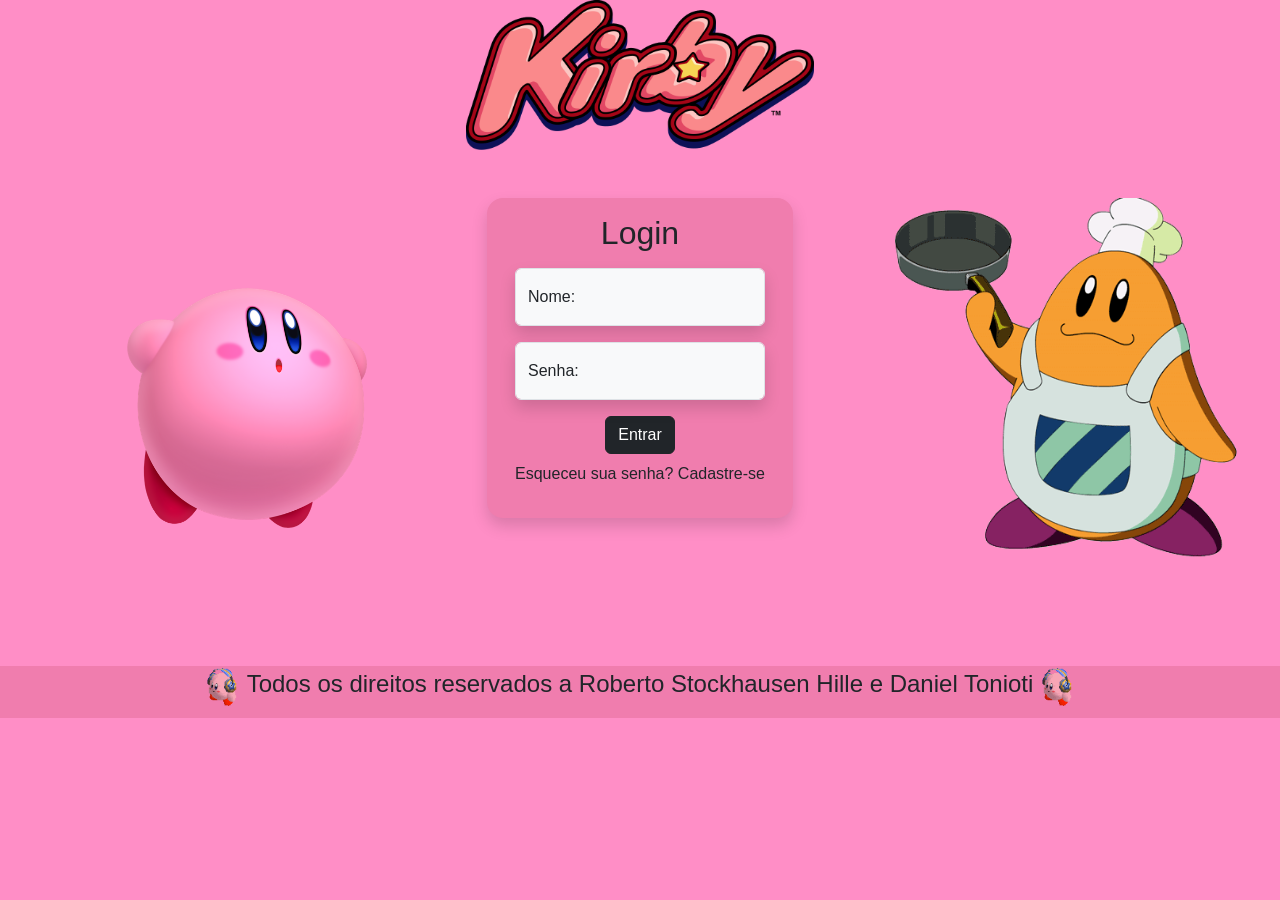
<file: index.html>
<html lang="en">

<head>
    <meta charset="UTF-8">
    <meta name="viewport" content="width=device-width, initial-scale=1.0">
    <title>Login Kirby</title>
    <link rel="icon" href="Assets/KirbongleIconKirby.png">
    <link rel="stylesheet" href="https://cdn.jsdelivr.net/npm/bootstrap@5.3.8/dist/css/bootstrap.min.css"
        integrity="sha384-sRIl4kxILFvY47J16cr9ZwB07vP4J8+LH7qKQnuqkuIAvNWLzeN8tE5YBujZqJLB" crossorigin="anonymous">
    <link rel="stylesheet" href="styles/style.css">
</head>

<body>
    <header>
        <nav class="nav justify-content-center mb-5 ">
            <img src="Assets/Kirby-Logo-New.svg.png" alt="Logo Kirby" id="KirbyLogo1">
        </nav>
    </header>

    <main class="justify-content-center d-flex mb-5  mt-5">
        <img class="FlyKirby" src="Assets/Kirby_historia.png" alt="FlyingKirby">
        <div class="justify-content-center mx--50">
            <div class="p-3  rounded-4 shadow  mx--5 corFundo">
                <form class="container-xxl" id="form-login">

                    <h2 class="text-center mb-3" id="LoginText">Login</h2>
                    <div class="form-floating">
                        <input type="text" placeholder="Ex:admin" id="userName" title="admin"
                            class="form-control shadow p-3 mb-3 bg-body-tertiary rounded" required>
                        <label for="userName">Nome:</label>
                    </div>
                    <div class="form-floating">
                        <input type="password" placeholder="1234" id="userPass" title="1234"
                            class="form-control shadow p-3 mb-3 bg-body-tertiary rounded" required>
                        <label for="userPass">Senha:</label>
                    </div>
                    <div>
                        <button class="btn btn-dark vstack gap-2 mb-2 mx-auto d-flex" type="submit"
                            id="ButtonLogin">Entrar</button>
                    </div>
                    <div id="mensagem"></div>
                    <div id="toggle">
                        <p>Esqueceu sua senha? Cadastre-se</p>
                    </div>
                </form>
            </div>
            <script src="Scripts/ScriptLogin.js"></script>
        </div>
        <img class="Kawasaki" src="Assets/Kawasaki.png" alt="Kawasaki">
    </main>
    <footer class="d-flex justify-content-center gap-2">
        <img src="Assets/Kirby_esperando.gif" alt="kirby" class="Kirby_espera">
        <p class="fs-4">Todos os direitos reservados a Roberto Stockhausen Hille e Daniel Tonioti</p><img
            src="Assets/Kirby_esperando.gif" alt="Kirby esperando" class="Kirby_espera">
    </footer>
</body>

</html>
</file>
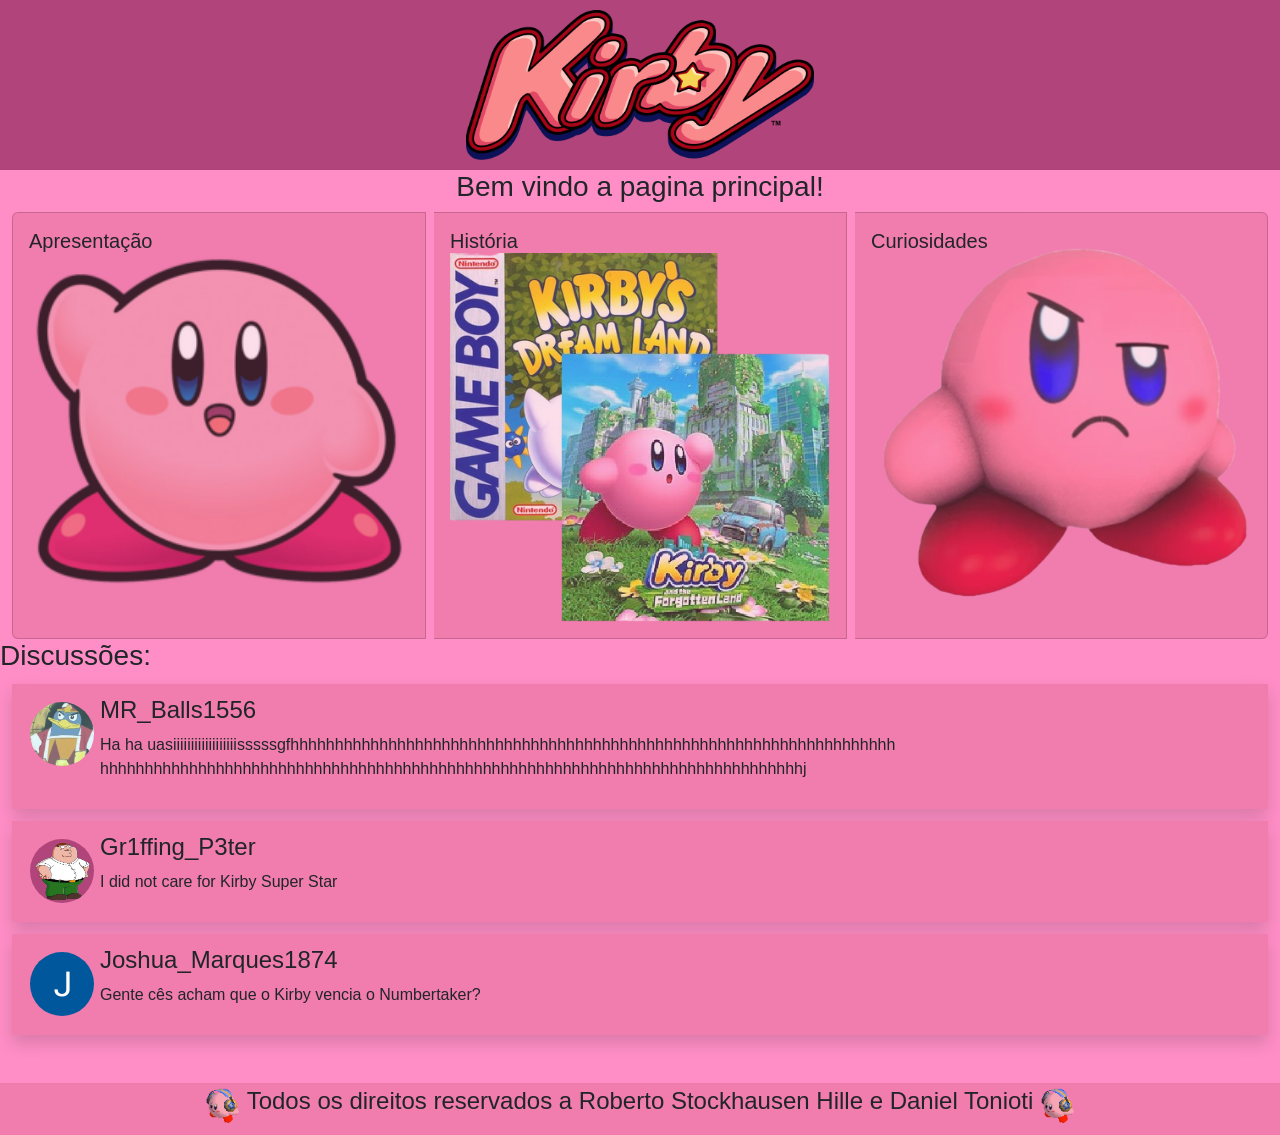
<file: forum.html>
<html lang="en">

<head>
  <meta charset="UTF-8">
  <meta name="viewport" content="width=device-width, initial-scale=1.0">
  <title> Home Page Kirby</title>
  <link rel="icon" href="Assets/KirbongleIconKirby.png">
  <link rel="stylesheet" href="https://cdn.jsdelivr.net/npm/bootstrap@5.3.8/dist/css/bootstrap.min.css"
    integrity="sha384-sRIl4kxILFvY47J16cr9ZwB07vP4J8+LH7qKQnuqkuIAvNWLzeN8tE5YBujZqJLB" crossorigin="anonymous">
  <link rel="stylesheet" href="styles/style.css">
</head>

<body>
  <header>
    <nav class="nav justify-content-center darkpink DistBottom">
      <img src="Assets/Kirby-Logo-New.svg.png" alt="Logo Kirby" id="KirbyLogo2">
    </nav>
  </header>
  <h3 class="justify-content-center d-flex ">Bem vindo a pagina principal!</h3>
  <main class="justify-content-center mb-5">
    <div class="gap-3 mt-2 d-flex">
      <div class="container-xxl justify-content-center">
        <div class="card-group gap-2">

          <div class="card corFundo zoom-image" id="togglePresentation">
            <img src="Assets/Kirby_Acenando.png" class="card-img p-3 mt-4 opacity-75" alt="Apresentação">
            <div class="card-img-overlay">
              <h5 class="card-title">Apresentação</h5>
            </div>
          </div>

          <div class="card corFundo zoom-image" id="toggleHistory">
            <img src="Assets/Timeline-removebg-preview.png" class="card-img p-3 mt-4 opacity-75" alt="História">
            <div class="card-img-overlay">
              <h5 class="card-title">História</h5>
            </div>
          </div>

          <div class="card corFundo zoom-image" id="toggleCuriosity">
            <img src="Assets/kirby_duvidando.png" class="card-img p-3 mt-2 opacity-75" alt="Curiosidades">
            <div class="card-img-overlay">
              <h5 class="card-title">Curiosidades</h5>
            </div>
          </div>

        </div>
      </div>
    </div>
    <h3> Discussões: </h3>
    <div class="comment corFundo shadow">
      <div class="flex">
      <img class="ProfilePic" src="Assets/dedede.png" alt="">
      <div>
      <h4> MR_Balls1556 </h4>
      <p> Ha ha uasiiiiiiiiiiiiiiiiiisssssgfhhhhhhhhhhhhhhhhhhhhhhhhhhhhhhhhhhhhhhhhhhhhhhhhhhhhhhhhhhhhhhhhhhhh hhhhhhhhhhhhhhhhhhhhhhhhhhhhhhhhhhhhhhhhhhhhhhhhhhhhhhhhhhhhhhhhhhhhhhhhhhhhhhhj</p>
      </div>
      </div>
    </div>
    <div class="comment corFundo shadow">
      <div class="flex">
      <img class="ProfilePic" src="Assets/Peter_Griffin.png" alt="">
      <div>
      <h4> Gr1ffing_P3ter </h4>
      <p> I did not care for Kirby Super Star </p>
      </div>
      </div>
    </div>
    <div class="comment corFundo shadow">
      <div class="flex">
      <img class="ProfilePic" src="Assets/JprofilePIC.png" alt="">
      <div>
      <h4> Joshua_Marques1874 </h4>
      <p> Gente cês acham que o Kirby vencia o Numbertaker? </p>
      </div>
      </div>
    </div>
    <script src="Scripts/ScriptForum.js"></script>
  </main>
  <footer class="d-flex justify-content-center gap-2">
    <img src="Assets/Kirby_esperando.gif" alt="kirby" class="Kirby_espera">
    <p class="fs-4">Todos os direitos reservados a Roberto Stockhausen Hille e Daniel Tonioti</p><img
      src="Assets/Kirby_esperando.gif" alt="Kirby esperando" class="Kirby_espera">
  </footer>
</body>

</html>
</file>
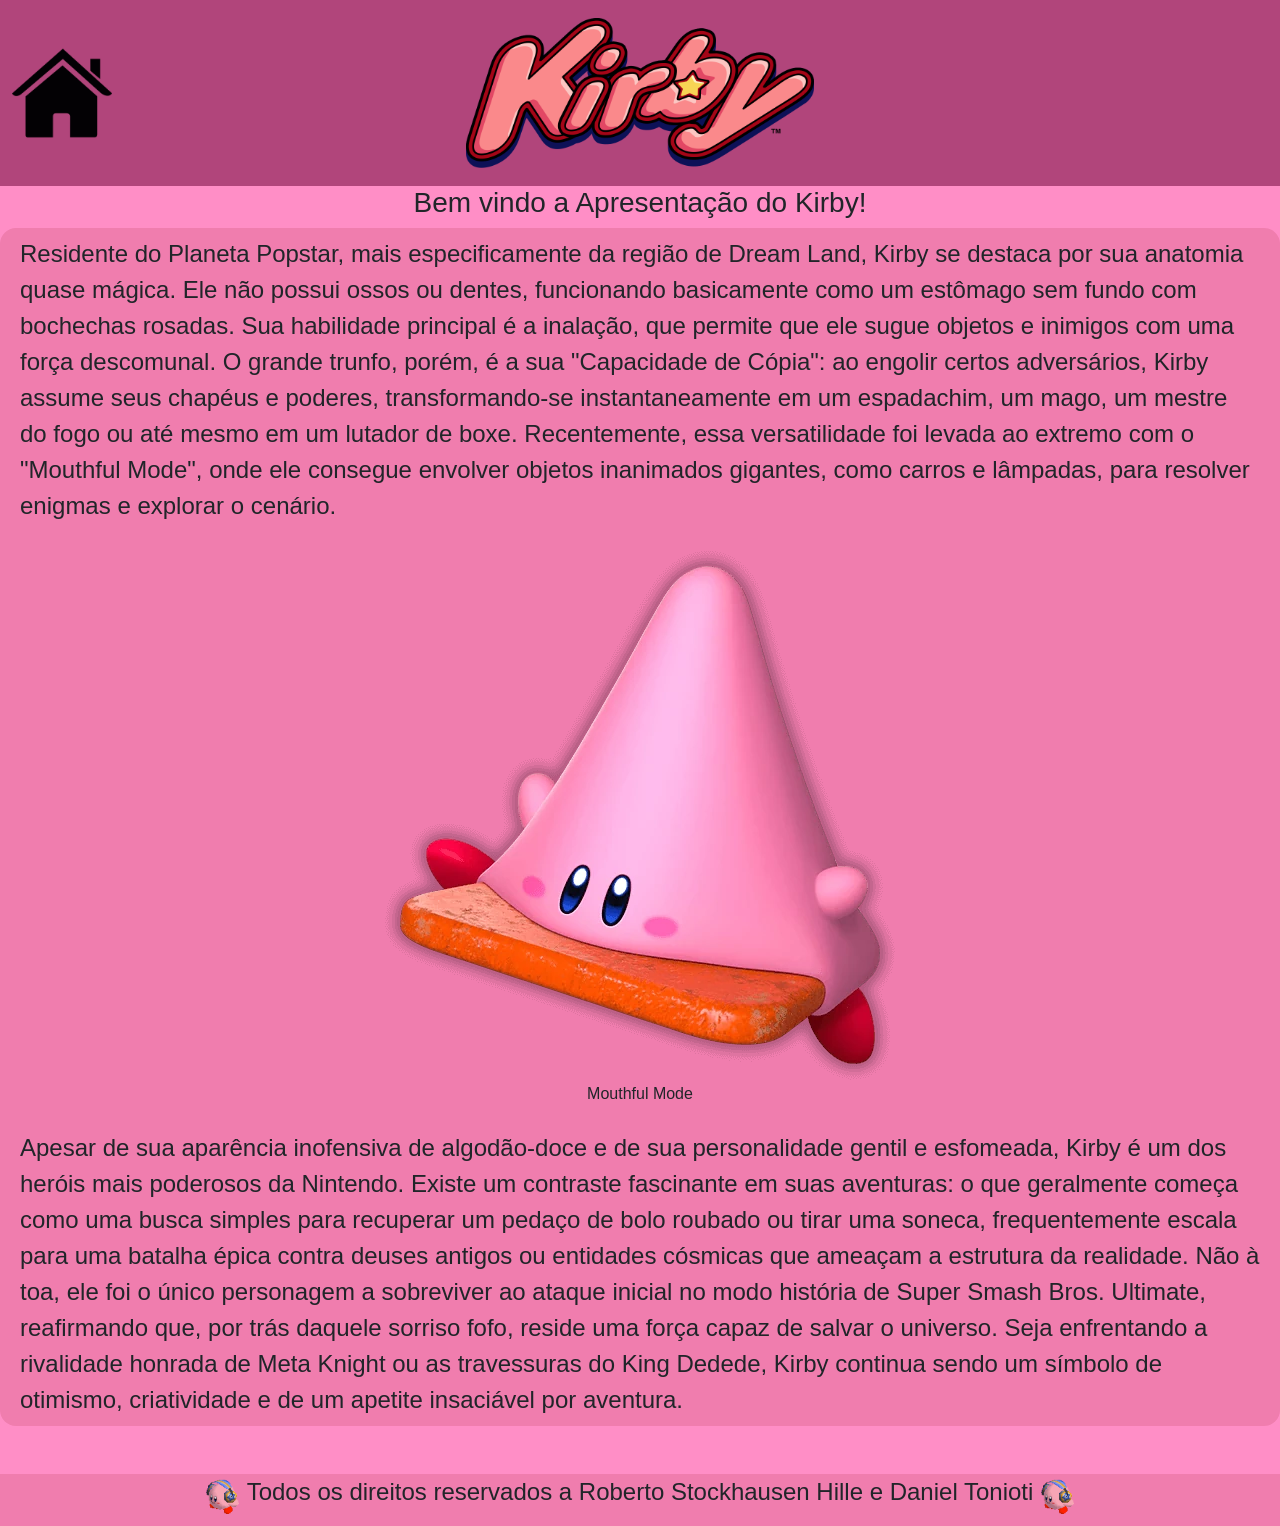
<file: KirbyApresentacao.html>
<html lang="en">

<head>
    <meta charset="UTF-8">
    <meta name="viewport" content="width=device-width, initial-scale=1.0">
    <title>Document</title>
    <link rel="icon" href="Assets/KirbongleIconKirby.png">
    <link rel="stylesheet" href="https://cdn.jsdelivr.net/npm/bootstrap@5.3.8/dist/css/bootstrap.min.css"
        integrity="sha384-sRIl4kxILFvY47J16cr9ZwB07vP4J8+LH7qKQnuqkuIAvNWLzeN8tE5YBujZqJLB" crossorigin="anonymous">
    <link rel="stylesheet" href="styles/style.css">
</head>

<body>
    <header>
        <nav class="nav darkpink DistBottom py-2 w-100">
            <div class="container-fluid">
                <div class="row align-items-center">

                    <div class="col-4 text-start">
                        <a href="forum.html">
                            <img src="Assets/homePageIcon.png" alt="Home" class="HomePageBack">
                        </a>
                    </div>

                    <div class="col-4 text-center">
                        <img src="Assets/Kirby-Logo-New.svg.png" alt="Logo Kirby" id="KirbyLogo2" class="img-fluid">
                    </div>

                    <div class="col-4"></div>

                </div>
            </div>
        </nav>

    </header>
    <h3 class="justify-content-center d-flex ">Bem vindo a Apresentação do Kirby!</h3>
    <main>
        <div class="justify-content-center container-xxl mt-2 mb-5 corFundo rounded-4 fs-4">
            <p class="p-2">Residente do Planeta Popstar, mais especificamente da região de Dream Land, Kirby se destaca
                por sua anatomia
                quase mágica. Ele não possui ossos ou dentes, funcionando basicamente como um estômago sem fundo com
                bochechas rosadas. Sua habilidade principal é a inalação, que permite que ele sugue objetos e inimigos
                com
                uma força descomunal. O grande trunfo, porém, é a sua "Capacidade de Cópia": ao engolir certos
                adversários,
                Kirby assume seus chapéus e poderes, transformando-se instantaneamente em um espadachim, um mago, um
                mestre
                do fogo ou até mesmo em um lutador de boxe. Recentemente, essa versatilidade foi levada ao extremo com o
                "Mouthful Mode", onde ele consegue envolver objetos inanimados gigantes, como carros e lâmpadas, para
                resolver enigmas e explorar o cenário.</p>
            <img src="Assets/Cone_Mouth.webp" alt="Kirby Cone Mouth" class="justify-content-center d-flex mx-auto">
            <p class="text-center fs-6">Mouthful Mode</p>
            <p class="p-2 mt-3">
                Apesar de sua aparência inofensiva de algodão-doce e de sua personalidade gentil e esfomeada, Kirby é um
                dos heróis mais poderosos da Nintendo. Existe um contraste fascinante em suas aventuras: o que
                geralmente começa como uma busca simples para recuperar um pedaço de bolo roubado ou tirar uma soneca,
                frequentemente escala para uma batalha épica contra deuses antigos ou entidades cósmicas que ameaçam a
                estrutura da realidade. Não à toa, ele foi o único personagem a sobreviver ao ataque inicial no modo
                história de Super Smash Bros. Ultimate, reafirmando que, por trás daquele sorriso fofo, reside uma força
                capaz de salvar o universo. Seja enfrentando a rivalidade honrada de Meta Knight ou as travessuras do
                King Dedede, Kirby continua sendo um símbolo de otimismo, criatividade e de um apetite insaciável por
                aventura.
            </p>
        </div>
    </main>
    <footer class="d-flex justify-content-center gap-2">
        <img src="Assets/Kirby_esperando.gif" alt="kirby" class="Kirby_espera">
        <p class="fs-4">Todos os direitos reservados a Roberto Stockhausen Hille e Daniel Tonioti</p><img
            src="Assets/Kirby_esperando.gif" alt="Kirby esperando" class="Kirby_espera">
    </footer>
</body>

</html>
</file>
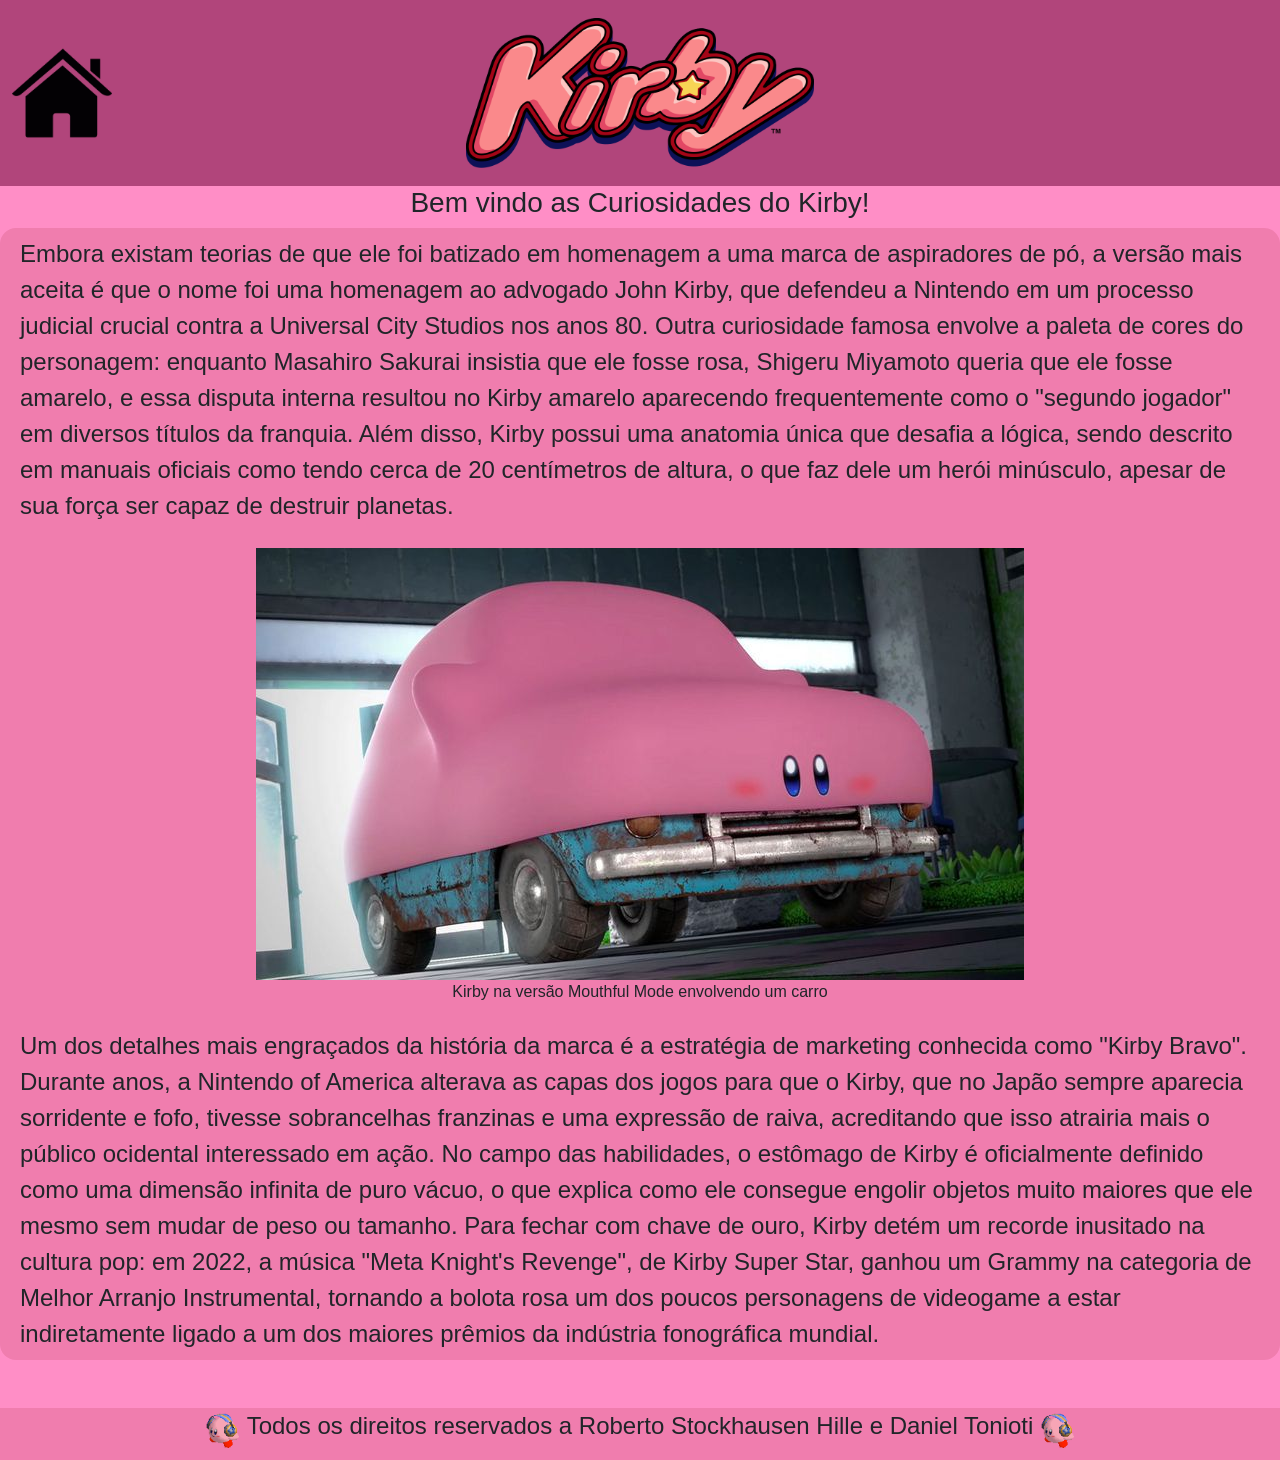
<file: KirbyCuriosidades.html>
<html lang="en">

<head>
    <meta charset="UTF-8">
    <meta name="viewport" content="width=device-width, initial-scale=1.0">
    <title>Document</title>
    <link rel="icon" href="Assets/KirbongleIconKirby.png">
    <link rel="stylesheet" href="https://cdn.jsdelivr.net/npm/bootstrap@5.3.8/dist/css/bootstrap.min.css"
        integrity="sha384-sRIl4kxILFvY47J16cr9ZwB07vP4J8+LH7qKQnuqkuIAvNWLzeN8tE5YBujZqJLB" crossorigin="anonymous">
    <link rel="stylesheet" href="styles/style.css">
</head>

<body>
    <header>
        <nav class="nav darkpink DistBottom py-2 w-100">
            <div class="container-fluid">
                <div class="row align-items-center">

                    <div class="col-4 text-start">
                        <a href="forum.html">
                            <img src="Assets/homePageIcon.png" alt="Home" class="HomePageBack">
                        </a>
                    </div>

                    <div class="col-4 text-center">
                        <img src="Assets/Kirby-Logo-New.svg.png" alt="Logo Kirby" id="KirbyLogo2" class="img-fluid">
                    </div>

                    <div class="col-4"></div>

                </div>
            </div>
        </nav>

    </header>
    <h3 class="justify-content-center d-flex ">Bem vindo as Curiosidades do Kirby!</h3>
    <main>
        <div class="justify-content-center container-xxl mt-2 mb-5 corFundo rounded-4 fs-4">
            <p class="p-2">Embora existam teorias de que ele foi batizado em homenagem a uma marca de aspiradores de pó,
                a versão mais aceita é que o nome foi uma homenagem ao advogado John Kirby, que defendeu a Nintendo em
                um processo judicial crucial contra a Universal City Studios nos anos 80. Outra curiosidade famosa
                envolve a paleta de cores do personagem: enquanto Masahiro Sakurai insistia que ele fosse rosa, Shigeru
                Miyamoto queria que ele fosse amarelo, e essa disputa interna resultou no Kirby amarelo aparecendo
                frequentemente como o "segundo jogador" em diversos títulos da franquia. Além disso, Kirby possui uma
                anatomia única que desafia a lógica, sendo descrito em manuais oficiais como tendo cerca de 20
                centímetros de altura, o que faz dele um herói minúsculo, apesar de sua força ser capaz de destruir
                planetas.</p>
            <img src="Assets/KirbyCarro.jpeg" alt="Kirby Cone Mouth" class="justify-content-center d-flex mx-auto">
            <p class="text-center fs-6">Kirby na versão Mouthful Mode envolvendo um carro</p>
            </p>
            <p class="p-2 mt-3">
                Um dos detalhes mais engraçados da história da marca é a estratégia de marketing conhecida como "Kirby
                Bravo". Durante anos, a Nintendo of America alterava as capas dos jogos para que o Kirby, que no Japão
                sempre aparecia sorridente e fofo, tivesse sobrancelhas franzinas e uma expressão de raiva, acreditando
                que isso atrairia mais o público ocidental interessado em ação. No campo das habilidades, o estômago de
                Kirby é oficialmente definido como uma dimensão infinita de puro vácuo, o que explica como ele consegue
                engolir objetos muito maiores que ele mesmo sem mudar de peso ou tamanho. Para fechar com chave de ouro,
                Kirby detém um recorde inusitado na cultura pop: em 2022, a música "Meta Knight's Revenge", de Kirby
                Super Star, ganhou um Grammy na categoria de Melhor Arranjo Instrumental, tornando a bolota rosa um dos
                poucos personagens de videogame a estar indiretamente ligado a um dos maiores prêmios da indústria
                fonográfica mundial.
            </p>
        </div>
    </main>
    <footer class="d-flex justify-content-center gap-2">
        <img src="Assets/Kirby_esperando.gif" alt="kirby" class="Kirby_espera">
        <p class="fs-4">Todos os direitos reservados a Roberto Stockhausen Hille e Daniel Tonioti</p><img
            src="Assets/Kirby_esperando.gif" alt="Kirby esperando" class="Kirby_espera">
    </footer>
</body>

</html>
</file>
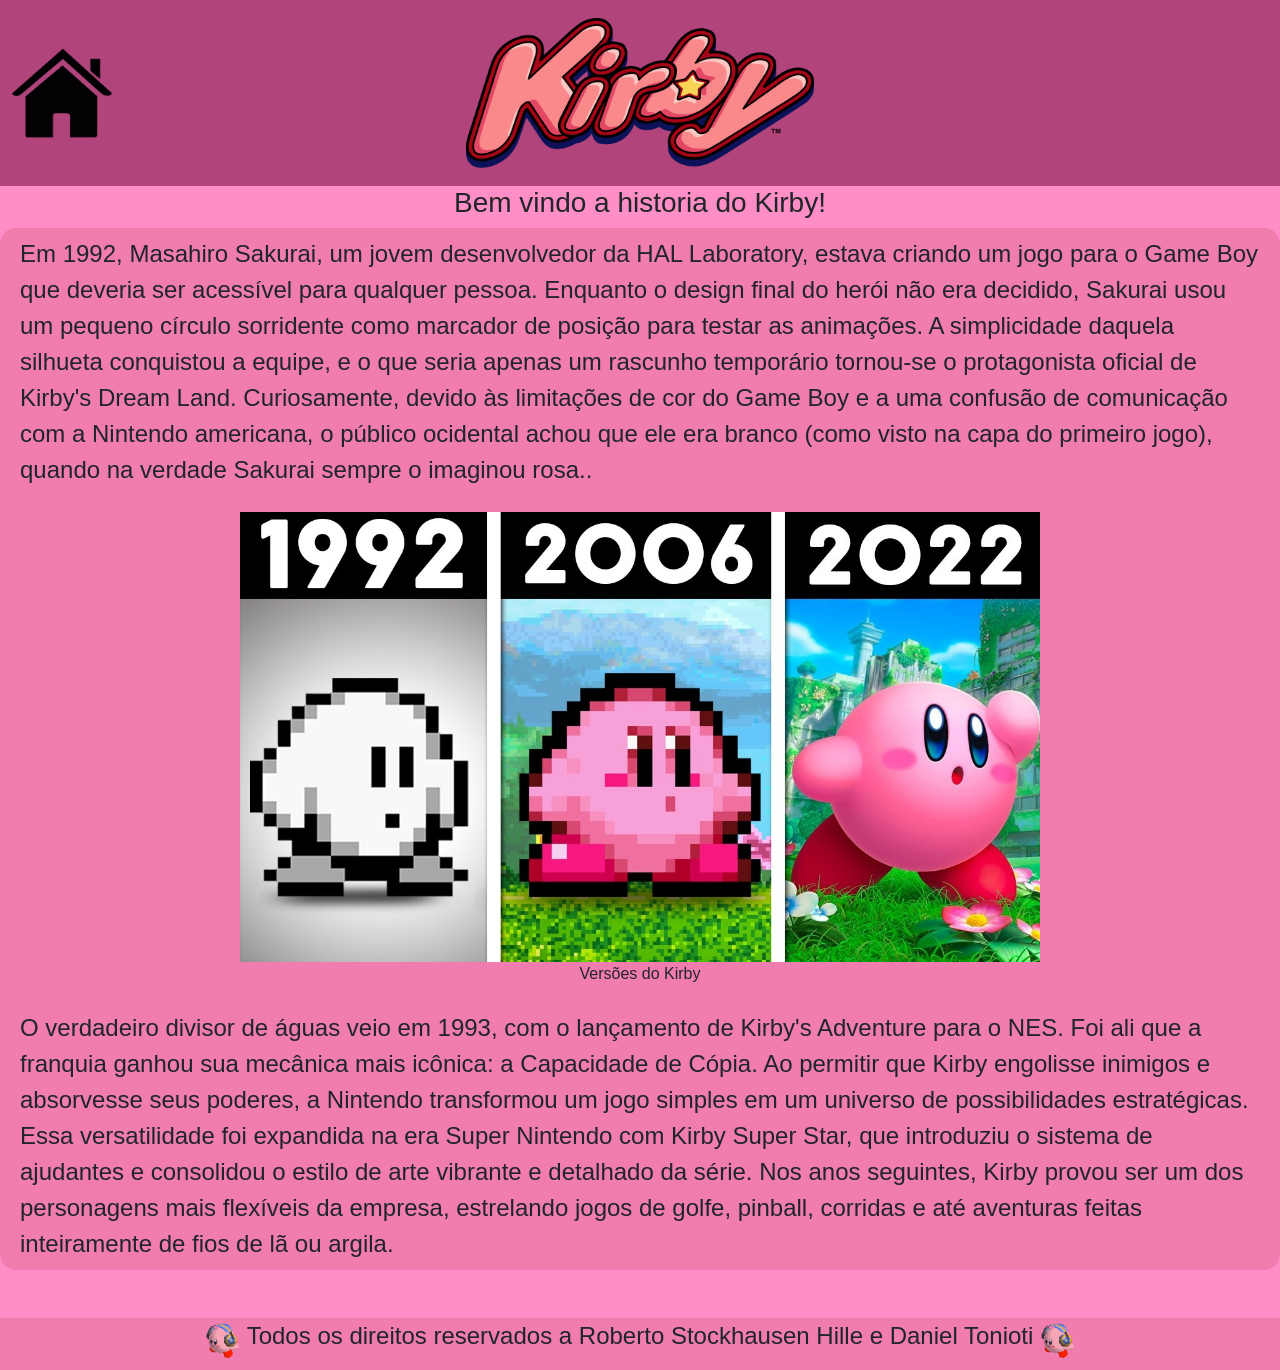
<file: KirbyHistoria.html>
<html lang="en">

<head>
    <meta charset="UTF-8">
    <meta name="viewport" content="width=device-width, initial-scale=1.0">
    <title>Document</title>
    <link rel="icon" href="Assets/KirbongleIconKirby.png">
    <link rel="stylesheet" href="https://cdn.jsdelivr.net/npm/bootstrap@5.3.8/dist/css/bootstrap.min.css"
        integrity="sha384-sRIl4kxILFvY47J16cr9ZwB07vP4J8+LH7qKQnuqkuIAvNWLzeN8tE5YBujZqJLB" crossorigin="anonymous">
    <link rel="stylesheet" href="styles/style.css">
</head>

<body>
    <header>
        <nav class="nav darkpink DistBottom py-2 w-100">
            <div class="container-fluid">
                <div class="row align-items-center">

                    <div class="col-4 text-start">
                        <a href="forum.html">
                            <img src="Assets/homePageIcon.png" alt="Home" class="HomePageBack">
                        </a>
                    </div>

                    <div class="col-4 text-center">
                        <img src="Assets/Kirby-Logo-New.svg.png" alt="Logo Kirby" id="KirbyLogo2" class="img-fluid">
                    </div>

                    <div class="col-4"></div>

                </div>
            </div>
        </nav>

    </header>
    <h3 class="justify-content-center d-flex ">Bem vindo a historia do Kirby!</h3>
    <main>
        <div class="justify-content-center container-xxl mt-2 mb-5 corFundo rounded-4 fs-4">
            <p class="p-2">Em 1992, Masahiro Sakurai, um jovem desenvolvedor da HAL Laboratory, estava criando um jogo
                para o Game Boy que deveria ser acessível para qualquer pessoa. Enquanto o design final do herói não era
                decidido, Sakurai usou um pequeno círculo sorridente como marcador de posição para testar as animações.
                A simplicidade daquela silhueta conquistou a equipe, e o que seria apenas um rascunho temporário
                tornou-se o protagonista oficial de Kirby's Dream Land. Curiosamente, devido às limitações de cor do
                Game Boy e a uma confusão de comunicação com a Nintendo americana, o público ocidental achou que ele era
                branco (como visto na capa do primeiro jogo), quando na verdade Sakurai sempre o imaginou rosa..</p>
            <img src="Assets/VersoesKirby.jpg" alt="Versões de Kirby"
                class="justify-content-center d-flex mx-auto h-50">
            <p class="text-center fs-6">Versões do Kirby</p>
            <p class="p-2 mt-3">
                O verdadeiro divisor de águas veio em 1993, com o lançamento de Kirby's Adventure para o NES. Foi ali
                que a franquia ganhou sua mecânica mais icônica: a Capacidade de Cópia. Ao permitir que Kirby engolisse
                inimigos e absorvesse seus poderes, a Nintendo transformou um jogo simples em um universo de
                possibilidades estratégicas. Essa versatilidade foi expandida na era Super Nintendo com Kirby Super
                Star, que introduziu o sistema de ajudantes e consolidou o estilo de arte vibrante e detalhado da série.
                Nos anos seguintes, Kirby provou ser um dos personagens mais flexíveis da empresa, estrelando jogos de
                golfe, pinball, corridas e até aventuras feitas inteiramente de fios de lã ou argila.
            </p>
        </div>
    </main>
    <footer class="d-flex justify-content-center gap-2">
        <img src="Assets/Kirby_esperando.gif" alt="kirby" class="Kirby_espera">
        <p class="fs-4">Todos os direitos reservados a Roberto Stockhausen Hille e Daniel Tonioti</p><img
            src="Assets/Kirby_esperando.gif" alt="Kirby esperando" class="Kirby_espera">
    </footer>
</body>

</html>
</file>
<file: styles/style.css>
:root {
    --cor-fundo-escuro: #f07dae;
    --cor-fundeiro: #ff8ec6;
}

#KirbyLogo1 {
    height: 150px;
    width: auto;
}

#KirbyLogo2 {
    height: 150px;
    width: auto;
    margin: 10px;
}

.corFundo {
    background-color: var(--cor-fundo-escuro);
}

body {
    background-color: var(--cor-fundeiro);
    font-family: 'Segoe UI', Tahoma, Geneva, Verdana, sans-serif;
}

.Kirby_espera {
    height: 40px;
    width: auto;
}

footer {
    background-color: var(--cor-fundo-escuro);
    bottom: 0px;
}

.buttomlogin {
    width: 120px;
}
.ProfilePic{
    width: 64px;
    max-height: 64px;
    margin: 6px;
    border-radius: 32px;
    background-color: #b1457b;
}

.darkpink {
    background-color: #b1457b;
}

.comment{
    padding: 12px;
    margin: 12px;
}
.flex{
    display: flex;
}

.MainImage {
    margin: 48px;
}

.Kawasaki {
    position: relative;
    width: 360px;
    height: 360px;
    min-width: 360px;
    margin-left: 90px;
}

.posFooter {
    position: fixed;
    bottom: 0px;
    width: 100%;
}

.adapt {
    height: 100%;
    width: auto;
}

.FlyKirby {
    width: 240px;
    height: 240px;
    margin: 90px;
    margin-right: 120px;
}

.zoom-image {
    transition: transform 0.5s ease;
}

.zoom-image:hover {
    transform: scale(1.05);
    /* Aumenta para 1.5x o tamanho original */
}

.HomePageBack {
    height: 100px;
    width: auto;
}

.between {
    display: flex;
    justify-content: space-between;
    align-items: center;
    padding: 0px 20px;
    font-family: 'Segoe UI', Tahoma, Geneva, Verdana, sans-serif;
}
</file>
